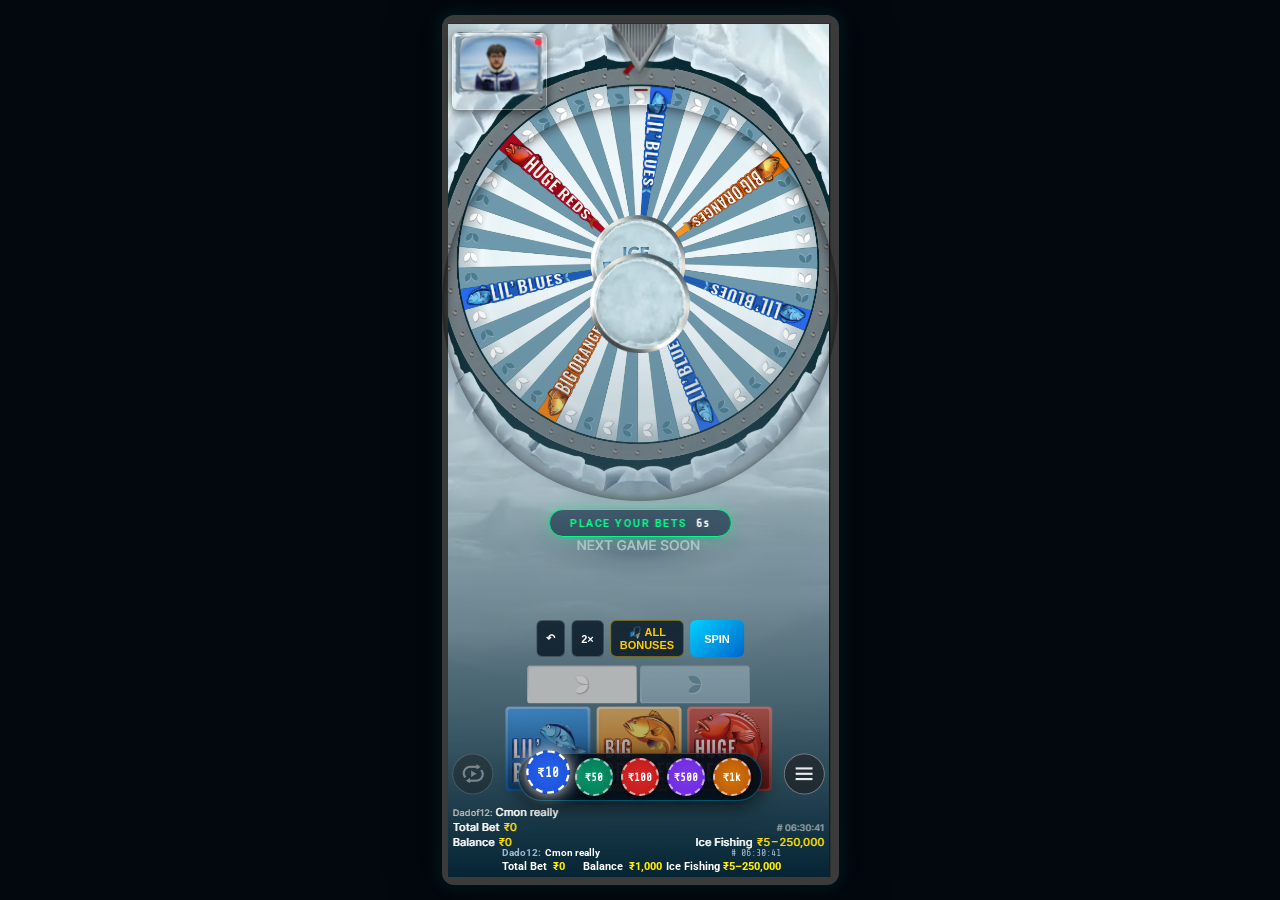
<file: index.html>
<!DOCTYPE html>
<html lang="en">
<head>
  <meta charset="UTF-8">
  <meta name="viewport" content="width=device-width, initial-scale=1.0, maximum-scale=1.0, user-scalable=no">
  <title>Evolution Ice Fishing - 100% Authentic Replica</title>
  <link rel="stylesheet" href="game.css">
  <link rel="preconnect" href="https://fonts.googleapis.com">
  <link rel="preconnect" href="https://fonts.gstatic.com" crossorigin>
  <link href="https://fonts.googleapis.com/css2?family=Roboto:wght@400;500;700;900&family=Share+Tech+Mono&display=swap" rel="stylesheet">
</head>
<body>
  <!-- Centered Live Studio Container (Exact Portrait Aspect Ratio) -->
  <div id="casino-viewport">
    
    <!-- Authentic Studio Frame Layer -->
    <div id="studio-stage">

      <!-- 1. Presenter Video / Live Studio Camera (Top Left) -->
      <div id="presenter-box">
        <div class="presenter-frame">
          <img src="extracted_assets/game_ui/dealer_frame.png" class="dealer-img" alt="Presenter">
          <div class="live-rec-indicator"></div>
        </div>
      </div>

      <!-- 2. Official Flapper Assembly (Top Center) -->
      <div id="flapper-assembly">
        <div class="flapper-bracket"></div>
        <!-- Official Evolution Flapper Needle Sprite -->
        <img src="official_assets/sprites/flapper.png" id="flapper-needle" class="flapper-needle" alt="Flapper">
      </div>

      <!-- 3. The 53-Sector Rotating Wheel with Official Center & Rim -->
      <div id="wheel-viewport">
        <!-- Bolted Steel Rim -->
        <div class="bolted-rim-overlay"></div>

        <!-- Rotating Canvas Disc (Official Sprites + Physics) -->
        <canvas id="wheel-canvas" width="372" height="372"></canvas>

        <!-- Dynamic Multipliers Container (Official leaf-gold.png) -->
        <div id="golden-multipliers-layer"></div>
      </div>

      <!-- 4. Central Phase Notification Banner ("NEXT GAME SOON" / "PLACE YOUR BETS") -->
      <div id="status-banner" class="status-banner">
        <span id="banner-text">PLACE YOUR BETS</span>
        <span id="banner-timer" class="banner-timer">7s</span>
      </div>

      <!-- 5. Floating Interactive Betting Grid (Mapped Directly Over Authentic Buttons) -->
      <div id="betting-touch-layer">
        <!-- Row 1: White Leaf & Teal Leaf Pills with Official leaf1.png & leaf2.png -->
        <div class="touch-row leaf-row">
          <div class="bet-touch-target target-leaf1" data-spot="Leaf1">
            <div class="spot-hover-highlight"></div>
            <div class="chip-holder hidden" id="chip-spot-Leaf1">
              <div class="chip-token">₹0</div>
            </div>
          </div>
          <div class="bet-touch-target target-leaf2" data-spot="Leaf2">
            <div class="spot-hover-highlight"></div>
            <div class="chip-holder hidden" id="chip-spot-Leaf2">
              <div class="chip-token">₹0</div>
            </div>
          </div>
        </div>

        <!-- Row 2: Lil' Blues, Big Oranges, Huge Reds Tiles -->
        <div class="touch-row fish-row">
          <div class="bet-touch-target target-blues" data-spot="LilBlues">
            <div class="spot-hover-highlight"></div>
            <div class="chip-holder hidden" id="chip-spot-LilBlues">
              <div class="chip-token">₹0</div>
            </div>
          </div>
          <div class="bet-touch-target target-oranges" data-spot="BigOranges">
            <div class="spot-hover-highlight"></div>
            <div class="chip-holder hidden" id="chip-spot-BigOranges">
              <div class="chip-token">₹0</div>
            </div>
          </div>
          <div class="bet-touch-target target-reds" data-spot="HugeReds">
            <div class="spot-hover-highlight"></div>
            <div class="chip-holder hidden" id="chip-spot-HugeReds">
              <div class="chip-token">₹0</div>
            </div>
          </div>
        </div>
      </div>

      <!-- 6. Floating Chip Selector Rack (Appears during Betting Phase) -->
      <div id="floating-chip-rack" class="floating-chip-rack">
        <div class="chip-item chip-10 active" data-val="10">₹10</div>
        <div class="chip-item chip-50" data-val="50">₹50</div>
        <div class="chip-item chip-100" data-val="100">₹100</div>
        <div class="chip-item chip-500" data-val="500">₹500</div>
        <div class="chip-item chip-1000" data-val="1000">₹1k</div>
      </div>

      <!-- 7. Quick Action Floating Buttons (Double, Undo, Bet All) -->
      <div id="quick-actions" class="quick-actions">
        <button id="qa-undo" class="qa-btn" title="Undo">↶</button>
        <button id="qa-double" class="qa-btn" title="Double">2×</button>
        <button id="qa-all-bonuses" class="qa-btn text-btn" title="Bet All Bonuses">🎣 ALL BONUSES</button>
        <button id="qa-spin-now" class="qa-btn spin-btn" title="Spin Now">SPIN</button>
      </div>

      <!-- 8. Footer Telemetry & Live Chat Bar (Exact Evolution Layout) -->
      <footer id="studio-footer">
        <button id="btn-repeat" class="circle-btn-reload" title="Repeat Bet"></button>
        
        <div class="footer-center-info">
          <div class="chat-ticker" id="chat-ticker">
            <span class="chat-user">Dado12:</span>
            <span class="chat-msg">Cmon really</span>
          </div>
          <div class="balance-line">
            <span class="stat-label">Total Bet</span>
            <span class="stat-val yellow" id="total-bet-val">₹0</span>
            <span class="stat-separator"></span>
            <span class="stat-label">Balance</span>
            <span class="stat-val yellow" id="balance-val">₹1,000</span>
          </div>
        </div>

        <div class="footer-right-info">
          <div class="round-id" id="round-id-display"># 06:30:41</div>
          <div class="limits-text">Ice Fishing <span class="yellow">₹5–250,000</span></div>
        </div>

        <button id="btn-menu" class="circle-btn-menu" title="Menu">
          <span></span><span></span><span></span>
        </button>
      </footer>

      <!-- 9. Win Splash Notification with Official Explosion & Coin particles -->
      <div id="win-notification" class="win-notification hidden">
        <div class="win-card-popup">
          <div class="win-label" id="win-label">LIGHT LEAF</div>
          <div class="win-multiplier-badge" id="win-multiplier-badge">1X</div>
          <div class="win-amount-text" id="win-amount-text">+₹0.00</div>
        </div>
      </div>

      <!-- 10. Official Underwater Bonus Minigame with Jumping Fish Sprites -->
      <div id="bonus-overlay" class="bonus-overlay hidden">
        <div class="bonus-box">
          <div class="bonus-header-title" id="bonus-header-title">LIL' BLUES BONUS</div>
          <div class="bonus-sub">Tap the ice hole to reel in your multiplier!</div>
          <div class="bonus-hole-circle" id="bonus-hole-trigger">
            <img src="official_assets/images/icerevealp.57d71c68.webp" class="hole-art" alt="Hole">
            <!-- Official Jumping Fish Sprite -->
            <img src="official_assets/images/lilbluesju.f094362e.webp" id="official-jumping-fish" class="official-jumping-fish" alt="Bonus Fish">
            <div class="bonus-mult-reveal" id="bonus-mult-reveal">?</div>
          </div>
          <button id="btn-reel-in" class="reel-btn">🎣 REEL IN!</button>
        </div>
      </div>

    </div>
  </div>

  <script src="game.js"></script>
</body>
</html>
</file>
<file: game.css>
* {
  box-sizing: border-box;
  margin: 0;
  padding: 0;
  user-select: none;
  -webkit-user-select: none;
}

body {
  background-color: #03080e;
  color: #fff;
  font-family: 'Roboto', sans-serif;
  height: 100vh;
  width: 100vw;
  overflow: hidden;
  display: flex;
  justify-content: center;
  align-items: center;
}

/* Master Casino Viewport Container (Locks exact portrait aspect ratio) */
#casino-viewport {
  width: 397px;
  height: 870px;
  max-height: 98vh;
  max-width: calc(98vh * (397 / 870));
  position: relative;
  box-shadow: 0 0 50px rgba(0, 0, 0, 0.9), 0 0 20px rgba(0, 210, 255, 0.2);
  border-radius: 12px;
  overflow: hidden;
  background: #000;
}

/* Studio Stage Layer with Real Background */
#studio-stage {
  width: 397px;
  height: 870px;
  position: absolute;
  top: 0;
  left: 0;
  transform-origin: top left;
  background-image: url('extracted_assets/game_ui/table_background.png');
  background-size: 397px 870px;
  background-repeat: no-repeat;
}

/* 1. Presenter TV Window (Top-Left) */
#presenter-box {
  position: absolute;
  top: 18px;
  left: 10px;
  width: 95px;
  height: 77px;
  z-index: 20;
}

.presenter-frame {
  position: relative;
  width: 100%;
  height: 100%;
  border-radius: 6px;
  overflow: hidden;
  border: 1px solid rgba(255, 255, 255, 0.3);
  box-shadow: 0 2px 10px rgba(0, 0, 0, 0.6);
}

.dealer-img {
  width: 100%;
  height: 100%;
  object-fit: cover;
}

.live-rec-indicator {
  position: absolute;
  top: 5px;
  right: 5px;
  width: 6px;
  height: 6px;
  background: #ff3344;
  border-radius: 50%;
  box-shadow: 0 0 6px #ff3344;
  animation: liveBlink 1.2s infinite;
}

@keyframes liveBlink {
  0%, 100% { opacity: 1; }
  50% { opacity: 0.2; }
}

/* 2. Top Flapper Assembly */
#flapper-assembly {
  position: absolute;
  top: 8px;
  left: 165px;
  width: 68px;
  height: 85px;
  z-index: 45;
  pointer-events: none;
}

.flapper-bracket {
  width: 100%;
  height: 100%;
  background-image: url('extracted_assets/game_ui/flapper.png');
  background-size: contain;
  background-repeat: no-repeat;
}

.flapper-needle {
  position: absolute;
  top: 52px;
  left: 26px;
  width: 16px;
  height: 30px;
  object-fit: contain;
  transform-origin: top center;
  transition: transform 0.04s ease-out;
  filter: drop-shadow(0 2px 4px rgba(0, 0, 0, 0.7));
}

/* 3. Wheel Viewport & Canvas */
#wheel-viewport {
  position: absolute;
  top: 102px;
  left: 12.5px;
  width: 372px;
  height: 372px;
  z-index: 10;
  display: flex;
  justify-content: center;
  align-items: center;
}

#wheel-canvas {
  width: 372px;
  height: 372px;
  display: block;
  border-radius: 50%;
}

/* Bolted steel outer rim overlay */
.bolted-rim-overlay {
  position: absolute;
  top: -12px;
  left: -12px;
  right: -12px;
  bottom: -12px;
  pointer-events: none;
  border-radius: 50%;
  box-shadow: inset 0 0 14px rgba(0, 0, 0, 0.7);
  z-index: 12;
}

/* Golden Multipliers Layer (Official leaf-gold.png) */
#golden-multipliers-layer {
  position: absolute;
  top: 0; left: 0; right: 0; bottom: 0;
  pointer-events: none;
  z-index: 15;
}

.golden-mult-tag {
  position: absolute;
  display: flex;
  flex-direction: column;
  align-items: center;
  color: #ffea00;
  font-weight: 900;
  font-size: 13px;
  text-shadow: 0 1px 3px #000, 0 0 10px rgba(255, 234, 0, 0.8);
  transform: translate(-50%, -50%);
  animation: multGlow 1.5s infinite alternate;
}

.golden-leaf-img {
  width: 28px;
  height: 34px;
  object-fit: contain;
  filter: drop-shadow(0 0 8px #ffd700);
}

@keyframes multGlow {
  from { filter: brightness(1); transform: translate(-50%, -50%) scale(1); }
  to { filter: brightness(1.3); transform: translate(-50%, -50%) scale(1.15); }
}

/* 4. Center Notification Banner */
.status-banner {
  position: absolute;
  top: 494px;
  left: 50%;
  transform: translateX(-50%);
  background: rgba(22, 48, 70, 0.65);
  border: 1px solid rgba(255, 255, 255, 0.25);
  backdrop-filter: blur(4px);
  padding: 6px 20px;
  border-radius: 18px;
  display: flex;
  align-items: center;
  gap: 8px;
  font-size: 11px;
  font-weight: 700;
  letter-spacing: 1.5px;
  color: #d8edf8;
  box-shadow: 0 4px 15px rgba(0, 0, 0, 0.5);
  z-index: 30;
  pointer-events: none;
}

.status-banner.open {
  border-color: #00ff88;
  color: #00ff88;
  box-shadow: 0 0 15px rgba(0, 255, 136, 0.3);
}

.status-banner.spinning {
  border-color: #00d2ff;
  color: #00d2ff;
  box-shadow: 0 0 15px rgba(0, 210, 255, 0.3);
}

.banner-timer {
  font-family: 'Share Tech Mono', monospace;
  font-size: 12px;
  color: #fff;
  font-weight: 900;
}

/* 5. Betting Touch Layer (Mapped precisely over authentic buttons) */
#betting-touch-layer {
  position: absolute;
  top: 648px;
  left: 0;
  width: 397px;
  height: 128px;
  z-index: 35;
}

.touch-row {
  position: absolute;
  display: flex;
}

.leaf-row {
  top: 2px;
  left: 83px;
  gap: 3px;
}

.fish-row {
  top: 45px;
  left: 63px;
  gap: 6px;
}

.bet-touch-target {
  position: relative;
  cursor: pointer;
  border-radius: 8px;
  transition: transform 0.1s, filter 0.1s;
}

.bet-touch-target:hover .spot-hover-highlight {
  opacity: 0.3;
}

.bet-touch-target:active {
  transform: scale(0.96);
}

.target-leaf1, .target-leaf2 {
  width: 112px;
  height: 40px;
}

.target-blues, .target-oranges, .target-reds {
  width: 85px;
  height: 82px;
}

.spot-hover-highlight {
  position: absolute;
  top: 0; left: 0; right: 0; bottom: 0;
  border-radius: 8px;
  background: #fff;
  opacity: 0;
  pointer-events: none;
  transition: opacity 0.15s;
}

/* Placed Chip Badge Token */
.chip-holder {
  position: absolute;
  top: 50%;
  left: 50%;
  transform: translate(-50%, -50%);
  pointer-events: none;
  z-index: 40;
}

.chip-holder.hidden {
  display: none;
}

.chip-token {
  background: radial-gradient(circle, #ffe600, #d49a00);
  border: 2px dashed #fff;
  color: #000;
  font-size: 11px;
  font-weight: 900;
  padding: 3px 7px;
  border-radius: 12px;
  box-shadow: 0 3px 8px rgba(0, 0, 0, 0.7);
  font-family: 'Share Tech Mono', monospace;
  animation: chipBounce 0.2s cubic-bezier(0.175, 0.885, 0.32, 1.275);
}

@keyframes chipBounce {
  from { transform: scale(0.4); opacity: 0; }
  to { transform: scale(1); opacity: 1; }
}

/* 6. Floating Chip Selector Rack */
.floating-chip-rack {
  position: absolute;
  bottom: 84px;
  left: 50%;
  transform: translateX(-50%);
  display: flex;
  gap: 8px;
  background: rgba(4, 15, 25, 0.92);
  border: 1px solid rgba(0, 210, 255, 0.35);
  border-radius: 24px;
  padding: 4px 10px;
  box-shadow: 0 4px 20px rgba(0, 0, 0, 0.7);
  z-index: 50;
  transition: all 0.3s;
}

.chip-item {
  width: 38px;
  height: 38px;
  border-radius: 50%;
  display: flex;
  align-items: center;
  justify-content: center;
  font-size: 11px;
  font-weight: 900;
  font-family: 'Share Tech Mono', monospace;
  color: #fff;
  cursor: pointer;
  border: 2px dashed rgba(255, 255, 255, 0.6);
  box-shadow: 0 2px 6px rgba(0, 0, 0, 0.5);
  transition: transform 0.15s, box-shadow 0.15s;
}

.chip-item:hover {
  transform: translateY(-3px) scale(1.08);
}

.chip-item.active {
  transform: translateY(-5px) scale(1.15);
  border-color: #fff;
  box-shadow: 0 0 14px rgba(255, 255, 255, 0.9);
}

.chip-10 { background: radial-gradient(circle, #2563eb, #1d4ed8); }
.chip-50 { background: radial-gradient(circle, #059669, #047857); }
.chip-100 { background: radial-gradient(circle, #dc2626, #b91c1c); }
.chip-500 { background: radial-gradient(circle, #7c3aed, #6d28d9); }
.chip-1000 { background: radial-gradient(circle, #d97706, #b45309); }

/* 7. Quick Actions */
.quick-actions {
  position: absolute;
  top: 605px;
  left: 50%;
  transform: translateX(-50%);
  display: flex;
  gap: 6px;
  z-index: 45;
}

.qa-btn {
  background: rgba(10, 26, 40, 0.85);
  border: 1px solid rgba(255, 255, 255, 0.2);
  border-radius: 6px;
  color: #fff;
  font-size: 11px;
  font-weight: 700;
  padding: 5px 9px;
  cursor: pointer;
  transition: all 0.15s;
}

.qa-btn:hover {
  background: rgba(0, 210, 255, 0.25);
  border-color: #00d2ff;
}

.qa-btn.text-btn {
  color: #ffcc00;
  border-color: rgba(255, 204, 0, 0.4);
}

.qa-btn.spin-btn {
  background: linear-gradient(135deg, #00d2ff, #0066cc);
  border: none;
  padding: 5px 14px;
}

/* 8. Studio Footer Bar */
#studio-footer {
  position: absolute;
  bottom: 0;
  left: 0;
  width: 397px;
  height: 95px;
  z-index: 30;
  pointer-events: auto;
  display: flex;
  align-items: flex-end;
  padding: 0 12px 14px 12px;
}

.circle-btn-reload {
  position: absolute;
  left: 12px;
  bottom: 12px;
  width: 40px;
  height: 40px;
  border-radius: 50%;
  background: transparent;
  border: none;
  cursor: pointer;
}

.circle-btn-menu {
  position: absolute;
  right: 12px;
  bottom: 12px;
  width: 40px;
  height: 40px;
  border-radius: 50%;
  background: transparent;
  border: none;
  cursor: pointer;
}

.footer-center-info {
  position: absolute;
  left: 60px;
  bottom: 12px;
  display: flex;
  flex-direction: column;
  gap: 2px;
}

.chat-ticker {
  font-size: 10px;
  color: #fff;
  display: flex;
  gap: 4px;
}

.chat-user {
  font-weight: 700;
  color: #9cbacf;
}

.chat-msg {
  color: #fff;
  font-weight: 700;
}

.balance-line {
  display: flex;
  align-items: center;
  gap: 6px;
  font-size: 11px;
}

.stat-label {
  color: #fff;
  font-weight: 700;
}

.stat-val.yellow {
  color: #ffea00;
  font-weight: 800;
}

.stat-separator {
  width: 6px;
}

.footer-right-info {
  position: absolute;
  right: 58px;
  bottom: 12px;
  text-align: right;
  display: flex;
  flex-direction: column;
  gap: 2px;
}

.round-id {
  font-size: 10px;
  color: #9cbacf;
  font-family: 'Share Tech Mono', monospace;
}

.limits-text {
  font-size: 11px;
  color: #fff;
  font-weight: 700;
}

.limits-text .yellow {
  color: #ffea00;
  font-weight: 800;
}

/* 9. Win Notification Splash */
.win-notification {
  position: absolute;
  top: 0; left: 0; right: 0; bottom: 0;
  z-index: 80;
  display: flex;
  justify-content: center;
  align-items: center;
  background: rgba(3, 11, 18, 0.7);
  backdrop-filter: blur(4px);
  transition: opacity 0.3s;
}

.win-notification.hidden {
  opacity: 0;
  pointer-events: none;
}

.win-card-popup {
  background: linear-gradient(135deg, #0e293f, #051420);
  border: 2px solid #00d2ff;
  border-radius: 16px;
  padding: 24px 36px;
  text-align: center;
  box-shadow: 0 0 35px rgba(0, 210, 255, 0.5);
  animation: popIn 0.35s cubic-bezier(0.175, 0.885, 0.32, 1.275);
}

@keyframes popIn {
  from { transform: scale(0.5); opacity: 0; }
  to { transform: scale(1); opacity: 1; }
}

.win-label {
  font-size: 18px;
  font-weight: 900;
  letter-spacing: 1.5px;
  color: #fff;
}

.win-multiplier-badge {
  font-size: 38px;
  font-weight: 900;
  color: #ffea00;
  margin: 6px 0;
  text-shadow: 0 0 15px rgba(255, 234, 0, 0.8);
}

.win-amount-text {
  font-size: 22px;
  font-weight: 800;
  color: #00ff88;
  font-family: 'Share Tech Mono', monospace;
}

/* 10. Bonus Fishing Minigame Overlay */
.bonus-overlay {
  position: absolute;
  top: 0; left: 0; right: 0; bottom: 0;
  z-index: 90;
  background: rgba(2, 9, 16, 0.9);
  backdrop-filter: blur(8px);
  display: flex;
  justify-content: center;
  align-items: center;
}

.bonus-overlay.hidden {
  display: none;
}

.bonus-box {
  display: flex;
  flex-direction: column;
  align-items: center;
  gap: 12px;
  text-align: center;
}

.bonus-header-title {
  font-size: 24px;
  font-weight: 900;
  color: #00d2ff;
  letter-spacing: 1px;
}

.bonus-sub {
  font-size: 11px;
  color: #8bb2cf;
}

.bonus-hole-circle {
  width: 240px;
  height: 240px;
  position: relative;
  cursor: pointer;
  display: flex;
  align-items: center;
  justify-content: center;
}

.hole-art {
  width: 100%;
  height: 100%;
  object-fit: contain;
}

.official-jumping-fish {
  position: absolute;
  top: 40%;
  left: 50%;
  transform: translate(-50%, -50%);
  width: 130px;
  height: 130px;
  object-fit: contain;
  filter: drop-shadow(0 8px 18px rgba(0, 0, 0, 0.9));
  animation: floatFish 2s infinite ease-in-out;
}

@keyframes floatFish {
  0%, 100% { transform: translate(-50%, -50%) rotate(0deg); }
  50% { transform: translate(-50%, -62%) rotate(-5deg); }
}

.bonus-mult-reveal {
  position: absolute;
  bottom: 25px;
  left: 50%;
  transform: translateX(-50%);
  font-size: 34px;
  font-weight: 900;
  color: #ffea00;
  text-shadow: 0 0 15px #ffd700, 0 2px 4px #000;
}

.reel-btn {
  background: linear-gradient(135deg, #ffcc00, #ff7700);
  border: none;
  border-radius: 8px;
  color: #000;
  font-weight: 900;
  font-size: 14px;
  padding: 10px 24px;
  cursor: pointer;
  box-shadow: 0 4px 15px rgba(255, 119, 0, 0.6);
}
</file>
